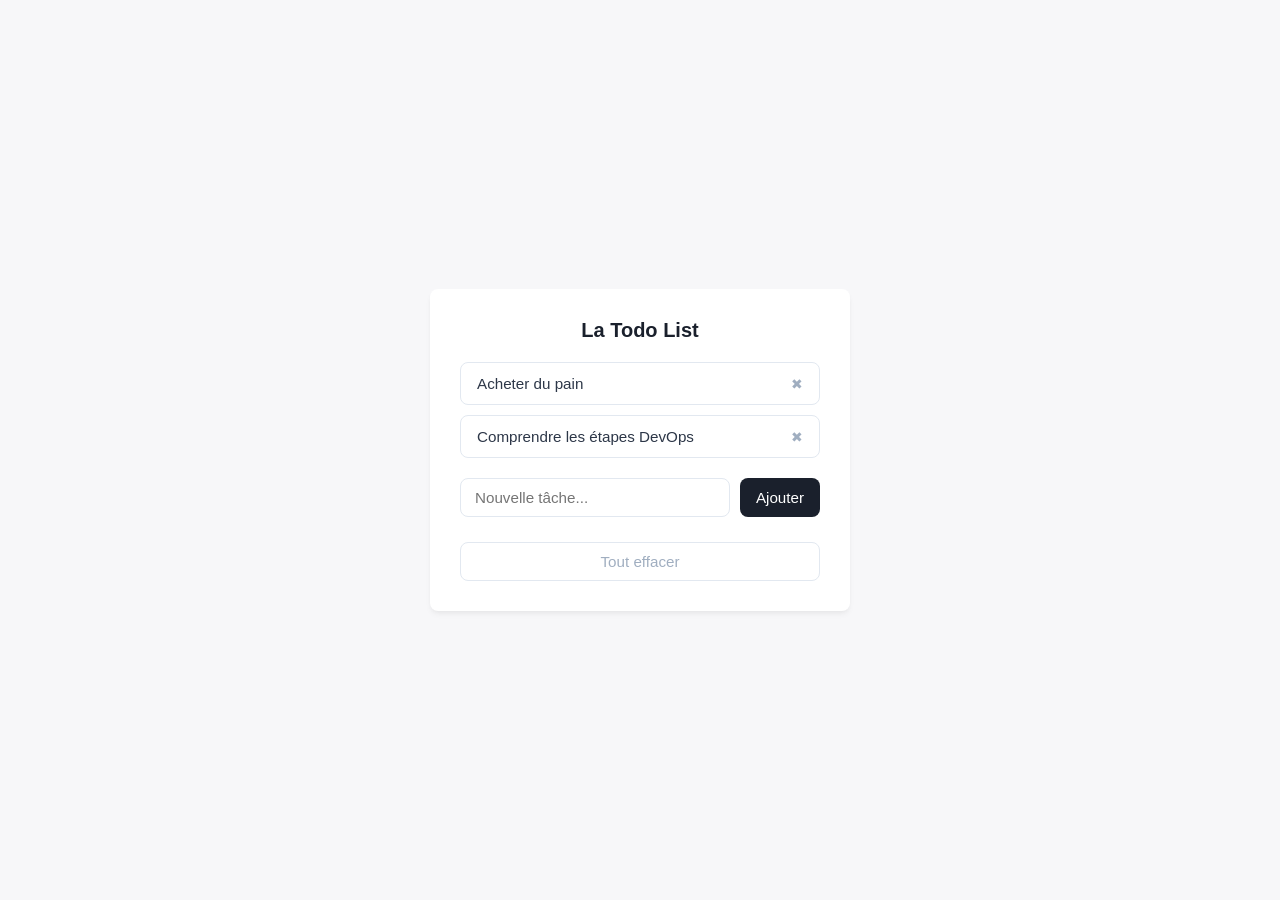
<file: index.html>
<!DOCTYPE html>
<html lang="fr">
<head>
    <meta charset="UTF-8">
    <meta name="viewport" content="width=device-width, initial-scale=1.0">
    <title>La Todo List des admins sys</title>
    <link rel="stylesheet" href="style.css">
</head>
<body>

    <div class="container">
        <h1>La Todo List </h1>
        
        <ul id="todo-list"></ul>

        <div class="input-section">
            <div class="input-wrapper">
                <input type="text" id="task-input" placeholder="Nouvelle tâche...">
            </div>
            <button id="add-btn">Ajouter</button>
        </div>

        <button id="clear-all-btn" class="btn-danger">Tout effacer</button>
    </div>

    <script src="app.js"></script>
</body>
</html>
</file>
<file: style.css>
/* Variables pour un thème minimaliste */
:root {
    --bg-color: #f7f7f9;
    --container-bg: #ffffff;
    --text-main: #2d3748;
    --text-muted: #a0aec0;
    --border-color: #e2e8f0;
    --primary: #1a202c;
    --primary-hover: #4a5568;
    --danger: #e53e3e;
    --radius: 8px;
    --shadow: 0 4px 6px -1px rgba(0, 0, 0, 0.05), 0 2px 4px -1px rgba(0, 0, 0, 0.03);
}

* {
    box-sizing: border-box;
    margin: 0;
    padding: 0;
}

body {
    font-family: -apple-system, BlinkMacSystemFont, "Segoe UI", Roboto, Helvetica, Arial, sans-serif;
    background-color: var(--bg-color);
    color: var(--text-main);
    display: flex;
    justify-content: center;
    align-items: center;
    height: 100vh;
}

.container {
    background-color: var(--container-bg);
    width: 100%;
    max-width: 420px;
    padding: 30px;
    border-radius: var(--radius);
    box-shadow: var(--shadow);
    display: flex;
    flex-direction: column;
    gap: 20px;
}

h1 {
    font-size: 1.25rem;
    font-weight: 600;
    text-align: center;
    color: var(--primary);
}

ul {
    list-style-type: none;
    max-height: 300px;
    overflow-y: auto;
    display: flex;
    flex-direction: column;
    gap: 10px;
}

.task-card {
    display: flex;
    justify-content: space-between;
    align-items: center;
    padding: 12px 16px;
    background-color: var(--container-bg);
    border: 1px solid var(--border-color);
    border-radius: var(--radius);
    font-size: 0.95rem;
    transition: border-color 0.2s ease;
}

.task-card:hover {
    border-color: #cbd5e0;
}

.delete-task-btn {
    cursor: pointer;
    color: var(--text-muted);
    font-size: 0.9rem;
    transition: color 0.2s ease;
}

.delete-task-btn:hover {
    color: var(--danger);
}

.input-section {
    display: flex;
    gap: 10px;
}

.input-wrapper {
    position: relative;
    flex-grow: 1;
    display: flex;
    align-items: center;
}

input[type="text"] {
    width: 100%;
    padding: 10px 14px; /* Ajustement du padding (plus besoin de l'espace à droite pour la croix) */
    border: 1px solid var(--border-color);
    border-radius: var(--radius);
    font-size: 0.95rem;
    outline: none;
    transition: border-color 0.2s ease;
}

input[type="text"]:focus {
    border-color: var(--primary);
}

button {
    padding: 10px 16px;
    background-color: var(--primary);
    color: white;
    border: none;
    border-radius: var(--radius);
    font-size: 0.95rem;
    cursor: pointer;
    transition: background-color 0.2s ease;
    white-space: nowrap;
}

button:hover {
    background-color: var(--primary-hover);
}

.btn-danger {
    background-color: transparent;
    color: var(--text-muted);
    border: 1px solid var(--border-color);
    margin-top: 5px;
}

.btn-danger:hover {
    background-color: #fff5f5;
    color: var(--danger);
    border-color: var(--danger);
}
</file>
